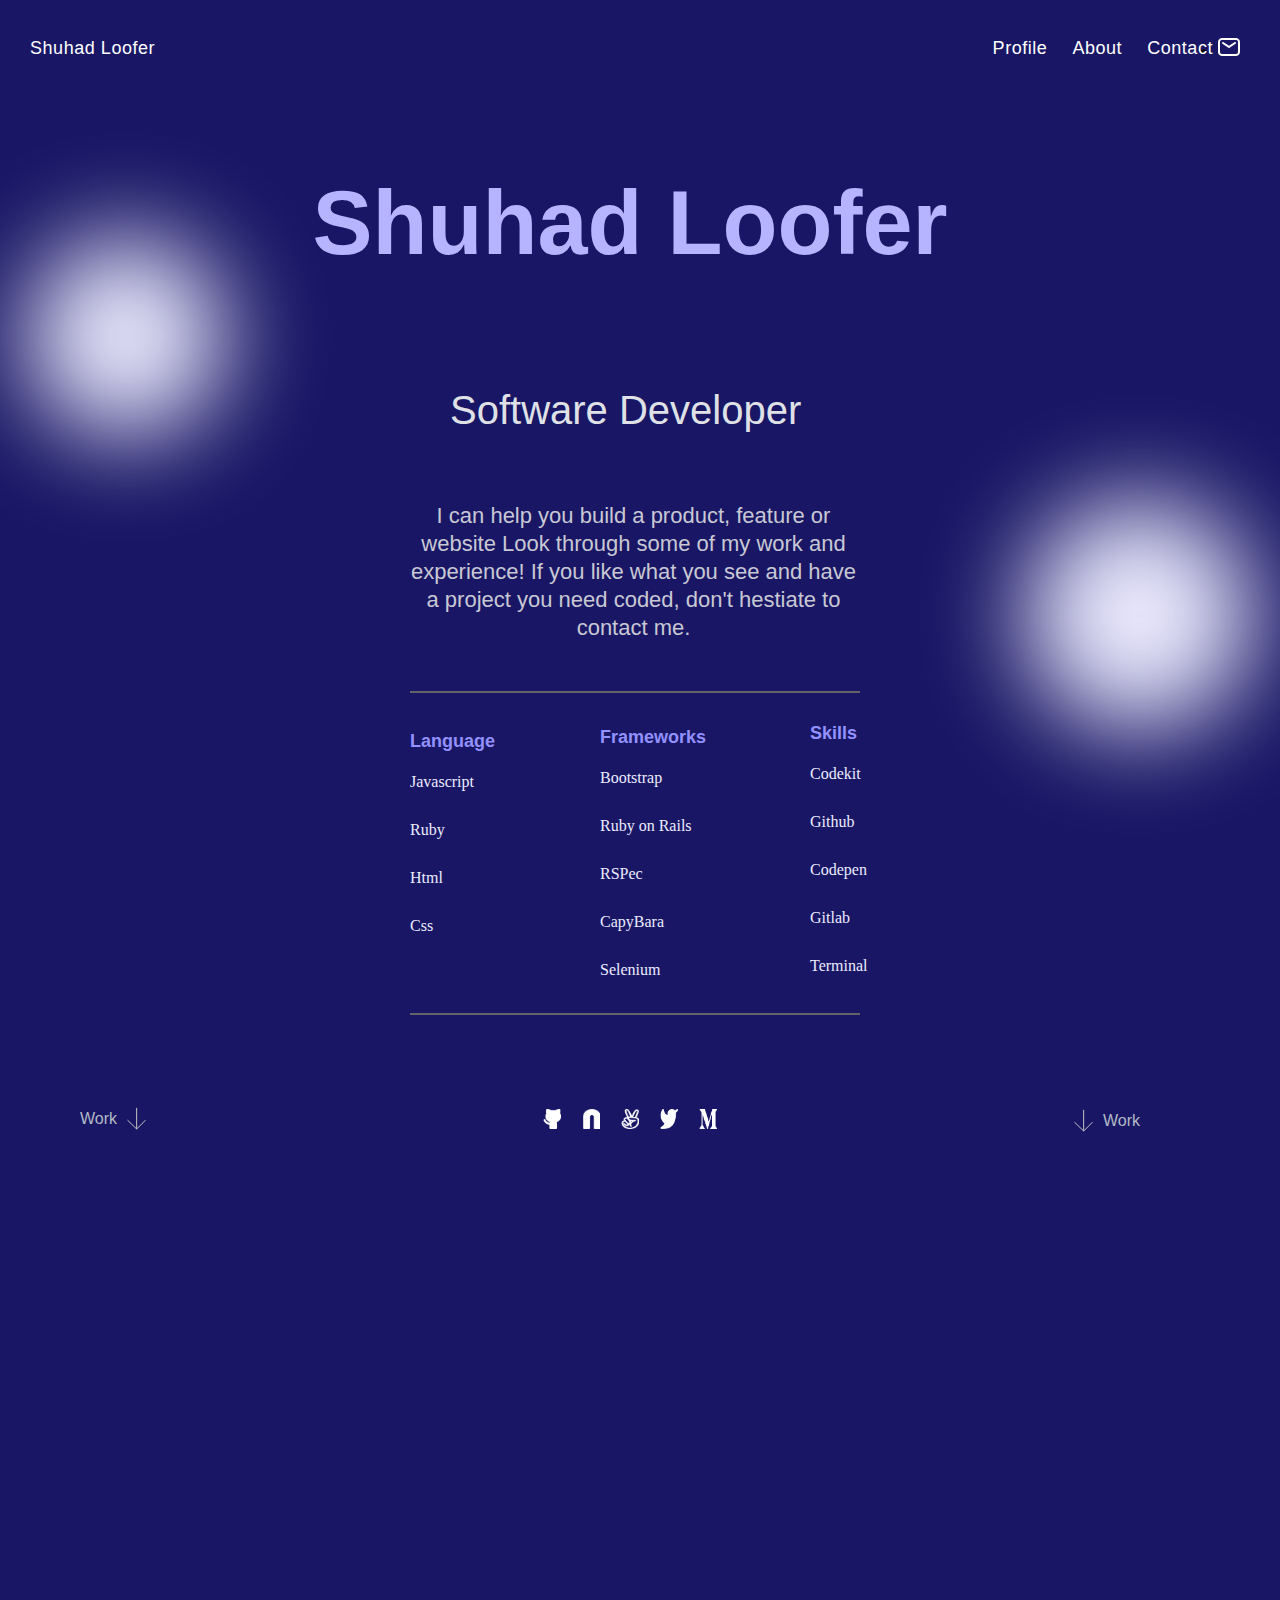
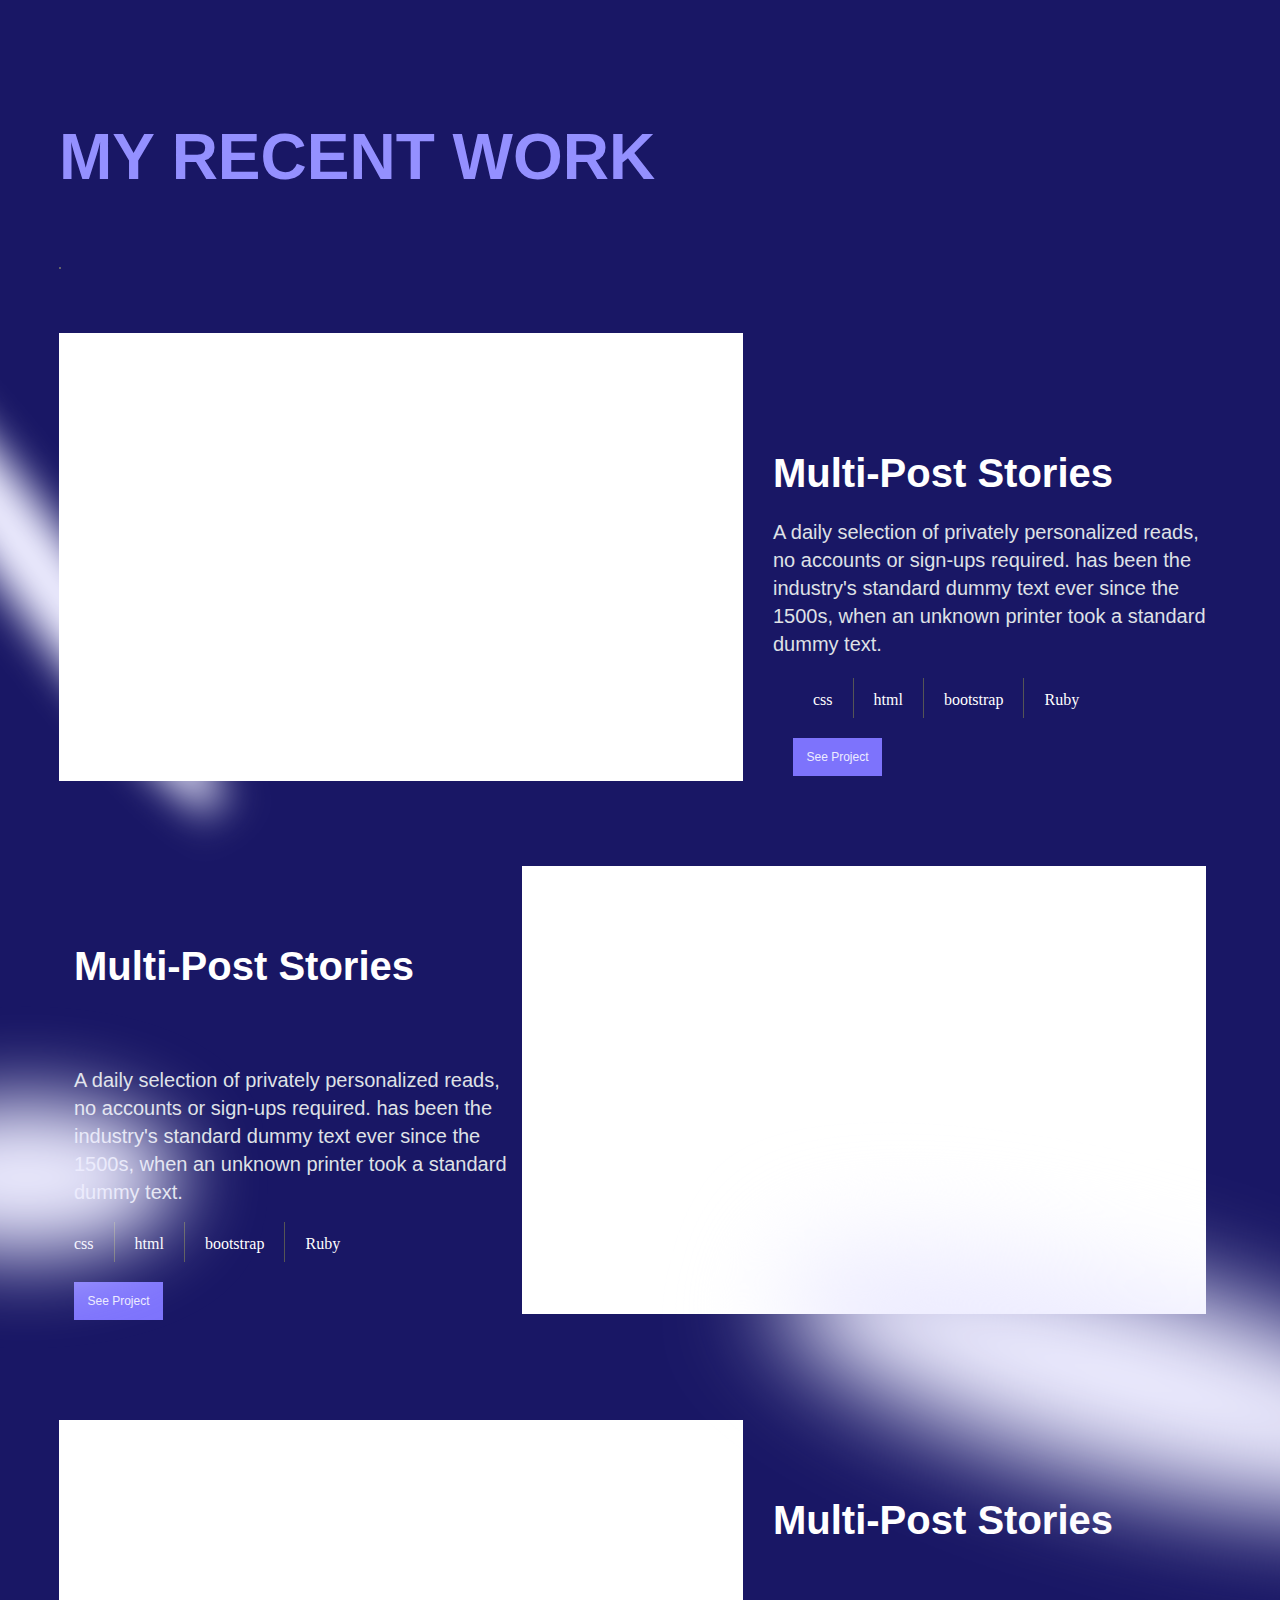
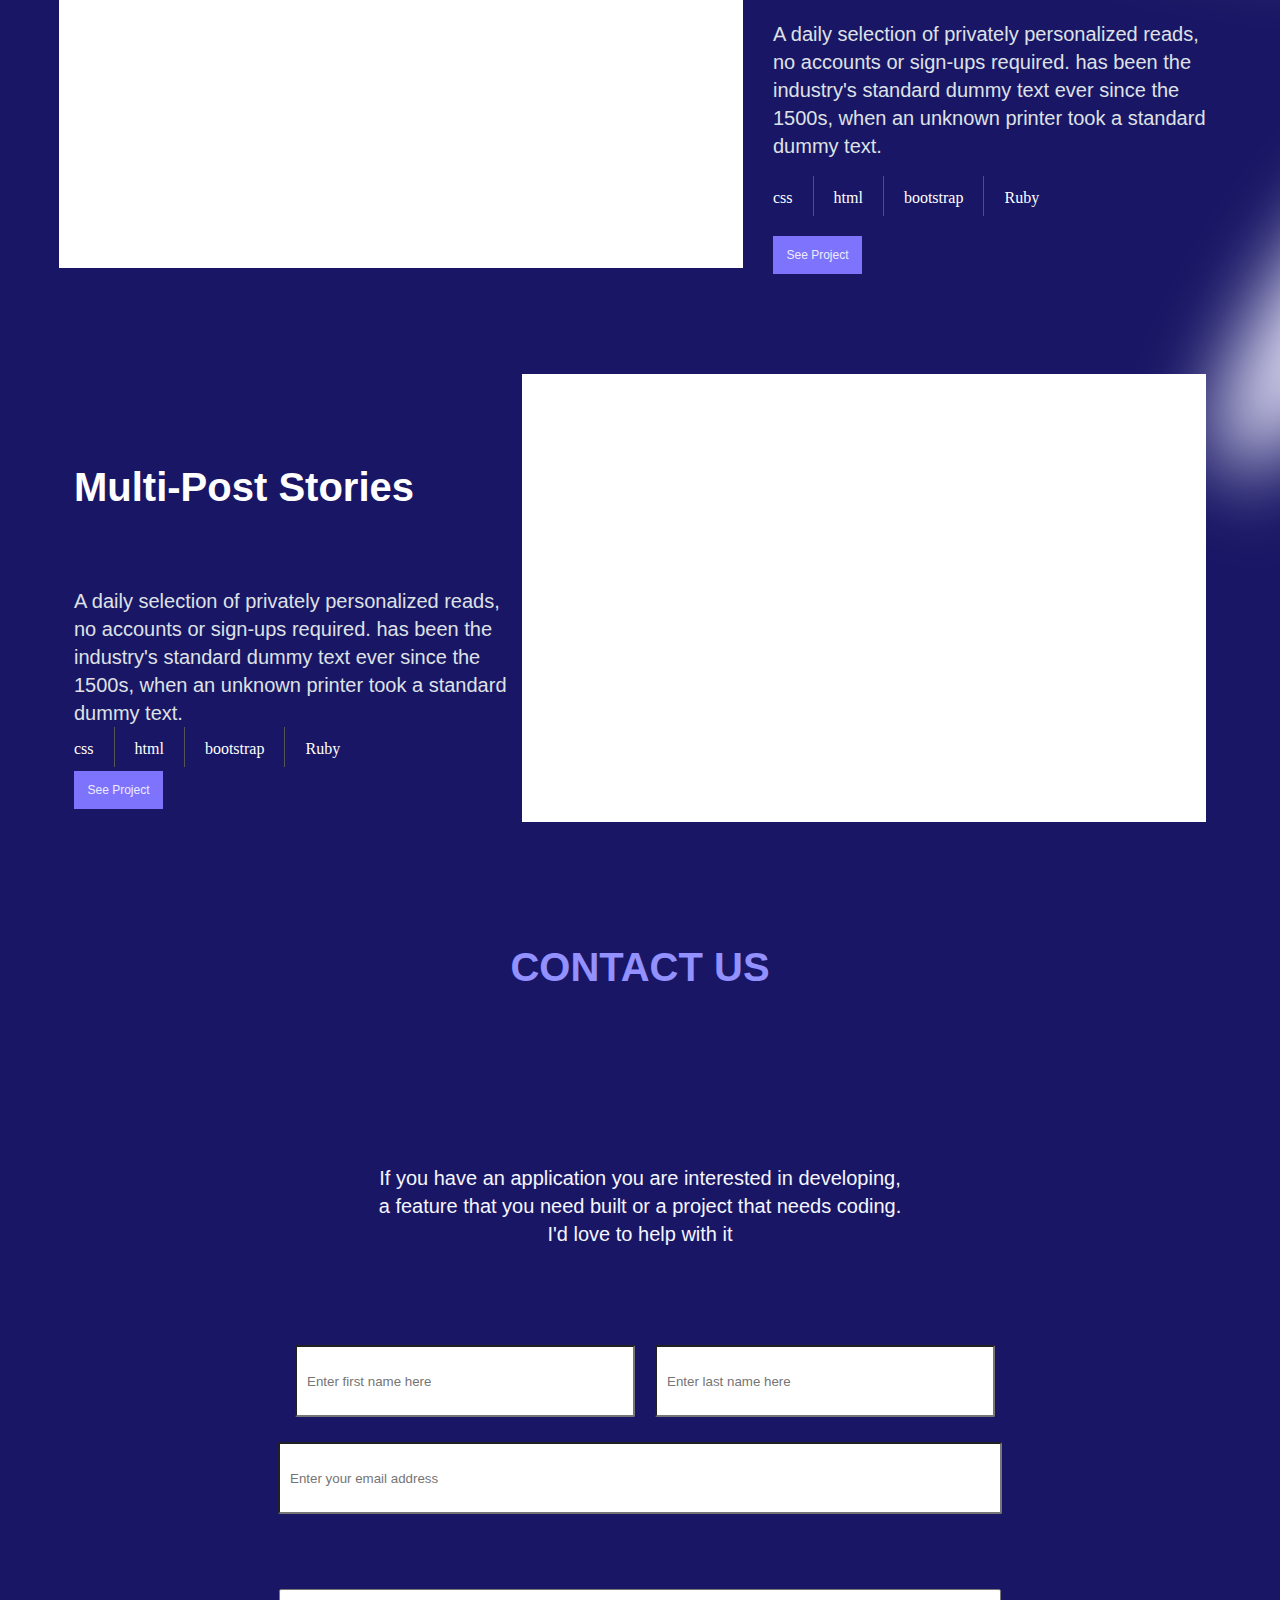
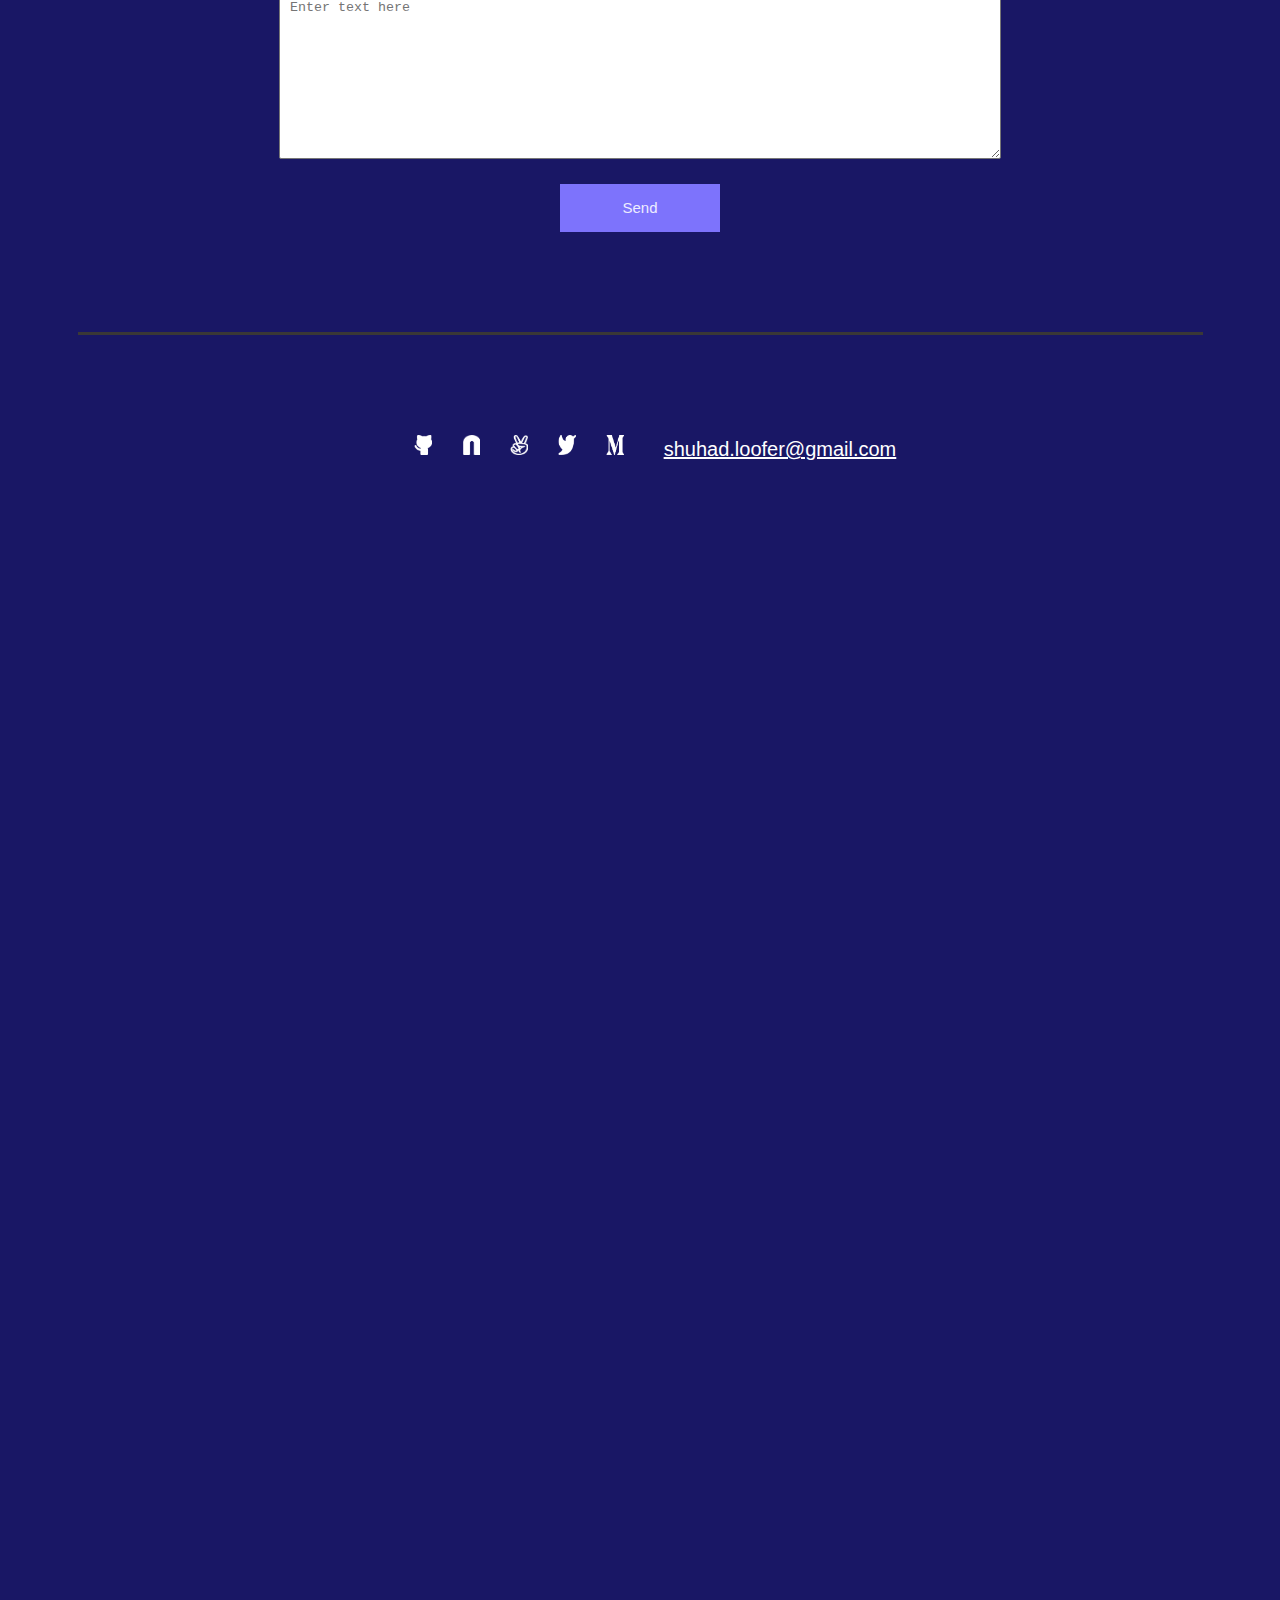
<file: index.html>
<!DOCTYPE html>
<html lang="en">

<head>
    <meta charset="utf-8" />
    <meta name="viewport" content="width=device-width, initial-scale=1" />
    <title>My Portfolio website</title>
    <link rel="stylesheet" href="./styles.css" />
</head>

<body>
    <div class="mobile-container">
        <header class="top">

            <nav class="nav1">
                <a class="link-name" href="#">Shuhad Loofer</a>
                <div class="hamburger">
                    <span class="bar"></span>
                    <span class="bar"></span>
                    <span class="bar"></span>
                </div>
                <ul class="nav-menu">
                    <li class="nav-item">
                        <a class="nav-link" href="#Profile">Profile</a>
                    </li>
                    <li class="nav-item">
                        <a class="nav-link" href="#About">About</a>
                    </li>
                    <li class="nav-item">
                        <a class="nav-link" href="#Contact">Contact</a>
                    </li>
                    <li class="nav-email" class="nav-item">
                        <img src="./images/Union.svg" alt="Email" />
                    </li>
                </ul>
            </nav>
        </header>
        <section id="Profile" name="Profile" class="head">
            <img class="top_left" src="./images/Ellipse%2018.png" alt="ellipse18" />
            <img class="top_right" src="./images/small-circle.png" alt="small-circle" />
            <h2 class="main_head">Shuhad Loofer</h2>
            <h2 class="support_head">Software Developer</h2>
            <p class="main_text">I can help you build a product,
                feature or website Look through some of my work and experience!
                If you like what you see and have a project you need coded,
                don't hestiate to contact me.
            </p>
            <div class="divider"><img src="./images/Vector%204.png" alt="divider" /></div>
            <div class="language">
                <ul>
                    <li class="list">Language</li>
                    <li>Javascript</li>
                    <li>Ruby</li>
                    <li>Html</li>
                    <li>Css</li>
                </ul>
            </div>
            <div class="framework">
                <ul>
                    <li class="list">Frameworks</li>
                    <li>Bootstrap</li>
                    <li>Ruby on Rails</li>
                    <li>RSPec</li>
                    <li>CapyBara</li>
                    <li>Selenium</li>
                </ul>
            </div>
            <div class="skill">
                <ul>
                    <li class="list">Skills</li>
                    <li>Codekit</li>
                    <li>Github</li>
                    <li>Codepen</li>
                    <li>Gitlab</li>
                    <li>Terminal</li>
                </ul>
            </div>
            <div class="divider2"><img src="./images/Vector%204.png" alt="divider" /></div>
            <div class="icons">
                <a><img src="./images/social1.png" alt="Github" /></a>
                <a><img src="./images/social2.png" alt="LinkedIn" /></a>
                <a><img src="./images/social3.png" alt="social media logo" /></a>
                <a><img src="./images/social4.png" alt="Twitter" /></a>
                <a><img src="./images/social5.png" alt="Gmail" /></a>
            </div>
            <div class="work-icon1">
                Work<img src="./images/Group%2055.svg" alt="Work indicator" />
            </div>
            <div class="work-icon2">
                Work<img src="./images/Group%2055.svg" alt="Work indicator" />
            </div>
        </section>
        <img class="ellipse_19" src="./images/Ellipse%2019.png" alt="ellipse 19" />
        <img class="ellipse_20" src="./images/Ellipse%2020.png" alt="ellipse 20" />
        <img class="ellipse_21" src="./images/Ellipse%2021.png" alt="ellipse 21" />
        <img class="ellipse_22" src="./images/Ellipse%2022.png" alt="ellipse 22" />

        <section class="Project_work">
            <h2 id="About" class="work">MY RECENT WORK</h2>
            <img class="divider" src="./images/Vector%204.png" alt="divider" />
            <div class="workform1">
                <img class="Placeholder" src="./images/Img%20Placeholder.png" alt="Image place holder" />
                <div class="workplace1">
                    <h3 class="posted">Multi-Post Stories</h3>
                    <p class="text">A daily selection of privately personalized reads, no accounts or sign-ups required.
                        has been the industry's standard dummy text ever since the 1500s,
                        when an unknown printer took a standard dummy text.</p>
                    <ul class="techstack">
                        <li>css</li>
                        <li><img src="./images/Rectangle70.png" alt="split" /></li>
                        <li>html</li>
                        <li><img src="./images/Rectangle70.png" alt="split" /></li>
                        <li>bootstrap</li>
                        <li><img src="./images/Rectangle70.png" alt="split" /></li>
                        <li>Ruby</li>
                    </ul>
                    <button class="button" type="button">See Project</button>
                </div>
            </div>
        </section>

        <section class="Project_work">
            <div class="workform2">
                <img class="Placeholder" src="./images/Img%20Placeholder.png" alt="Image place holder" />
                <div class="workplace2">
                    <h3 class="posted">Multi-Post Stories</h3>
                    <p class="text">A daily selection of privately personalized reads, no accounts or sign-ups required.
                        has been the industry's standard dummy text ever since the 1500s,
                        when an unknown printer took a standard dummy text.</p>
                    <ul class="techstack">
                        <li>css</li>
                        <li><img src="./images/Rectangle70.png" alt="split" /></li>
                        <li>html</li>
                        <li><img src="./images/Rectangle70.png" alt="split" /></li>
                        <li>bootstrap</li>
                        <li><img src="./images/Rectangle70.png" alt="split" /></li>
                        <li>Ruby</li>
                    </ul>
                    <button class="button2" type="button">See Project</button>
                </div>
            </div>
        </section>


        <section class="Project_work">
            <div class="workform3">
                <img class="Placeholder" src="./images/Img%20Placeholder.png" alt="Image place holder" />
                <div class="workplace3">
                    <h3 class="posted">Multi-Post Stories</h3>
                    <p class="text">A daily selection of privately personalized reads, no accounts or sign-ups required.
                        has been the industry's standard dummy text ever since the 1500s,
                        when an unknown printer took a standard dummy text.</p>
                    <ul class="techstack">
                        <li>css</li>
                        <li><img src="./images/Rectangle70.png" alt="split" /></li>
                        <li>html</li>
                        <li><img src="./images/Rectangle70.png" alt="split" /></li>
                        <li>bootstrap</li>
                        <li><img src="./images/Rectangle70.png" alt="split" /></li>
                        <li>Ruby</li>
                    </ul>
                    <button class="button3" type="button">See Project</button>
                </div>
            </div>
        </section>

        <section class="Project_work">
            <div class="workform4">
                <img class="Placeholder" src="./images/Img%20Placeholder.png" alt="Image place holder" />
                <div class="workplace4">
                    <h3 class="posted">Multi-Post Stories</h3>
                    <p class="text">A daily selection of privately personalized reads, no accounts or sign-ups required.
                        has been the industry's standard dummy text ever since the 1500s,
                        when an unknown printer took a standard dummy text.</p>
                    <ul class="techstack">
                        <li>css</li>
                        <li><img src="./images/Rectangle70.png" alt="split" /></li>
                        <li>html</li>
                        <li><img src="./images/Rectangle70.png" alt="split" /></li>
                        <li>bootstrap</li>
                        <li><img src="./images/Rectangle70.png" alt="split" /></li>
                        <li>Ruby</li>
                    </ul>
                    <button class="button4" type="button">See Project</button>
                </div>
            </div>
        </section>

        <section name="Contact" class="Contact-form">
            <h2 id="Contact">CONTACT US</h2>
            <p>If you have an application you are interested in developing,<br>
                a feature that you need built or a project that needs coding.<br>
                I'd love to help with it
            </p>
            <form class="form-info" action="https://formspree.io/f/mzbooyno" method="post">
                <div class="Name">
                    <input type="text" id="fname" name="fname" placeholder="Enter first name here" required
                        maxlength="30" />
                    <input type="text" id="lname" name="lname" placeholder="Enter last name here" required
                        maxlength="30" />
                </div>
                <input class="name" type="text" name="name" placeholder="Enter your name here" required
                    maxlength="30" />
                <input class="email" type="email" name="email" placeholder="Enter your email address" required
                    pattern="^([a-zA-Z0-9_\-\.]+)@((\[[0-9]{1,3}\.[0-9]{1,3}\.[0-9]{1,3}\.)|(([a-zA-Z0-9\-]+\.)+))([a-zA-Z]{2,4}|[0-9]{1,3})(\]?)$" />
                <span id="error"></span>
                <textarea class="textareabox" name="messagebox" placeholder="Enter text here" rows="10" cols="30"
                    required maxlength="500"></textarea>
                <button class="contact-button" onclick="errorMessage()" type="submit">Send</button>
            </form>
            <img class="large_divider" src="./images/Rectangle%2042.png" alt="final divider" />
            <div class="icons-bottom">
                <a><img src="./images/social1.png" alt="Github" /></a>
                <a><img src="./images/social2.png" alt="LinkedIn" /></a>
                <a><img src="./images/social3.png" alt="social media logo" /></a>
                <a><img src="./images/social4.png" alt="Twitter" /></a>
                <a><img src="./images/social5.png" alt="Gmail" /></a>
                <a class="email-link" href="#">shuhad.loofer@gmail.com</a>
            </div>

            <img class="indicator" src="./images/Shape.png" alt="home indicator" />
    </div>
    </section>

    <section id="popup" class="popup">
    </section>

    <script src="./script.js"></script>
    <script src="./validation.js"></script>
    <script src="./localStorage.js"></script>
</body>

</html>
</file>
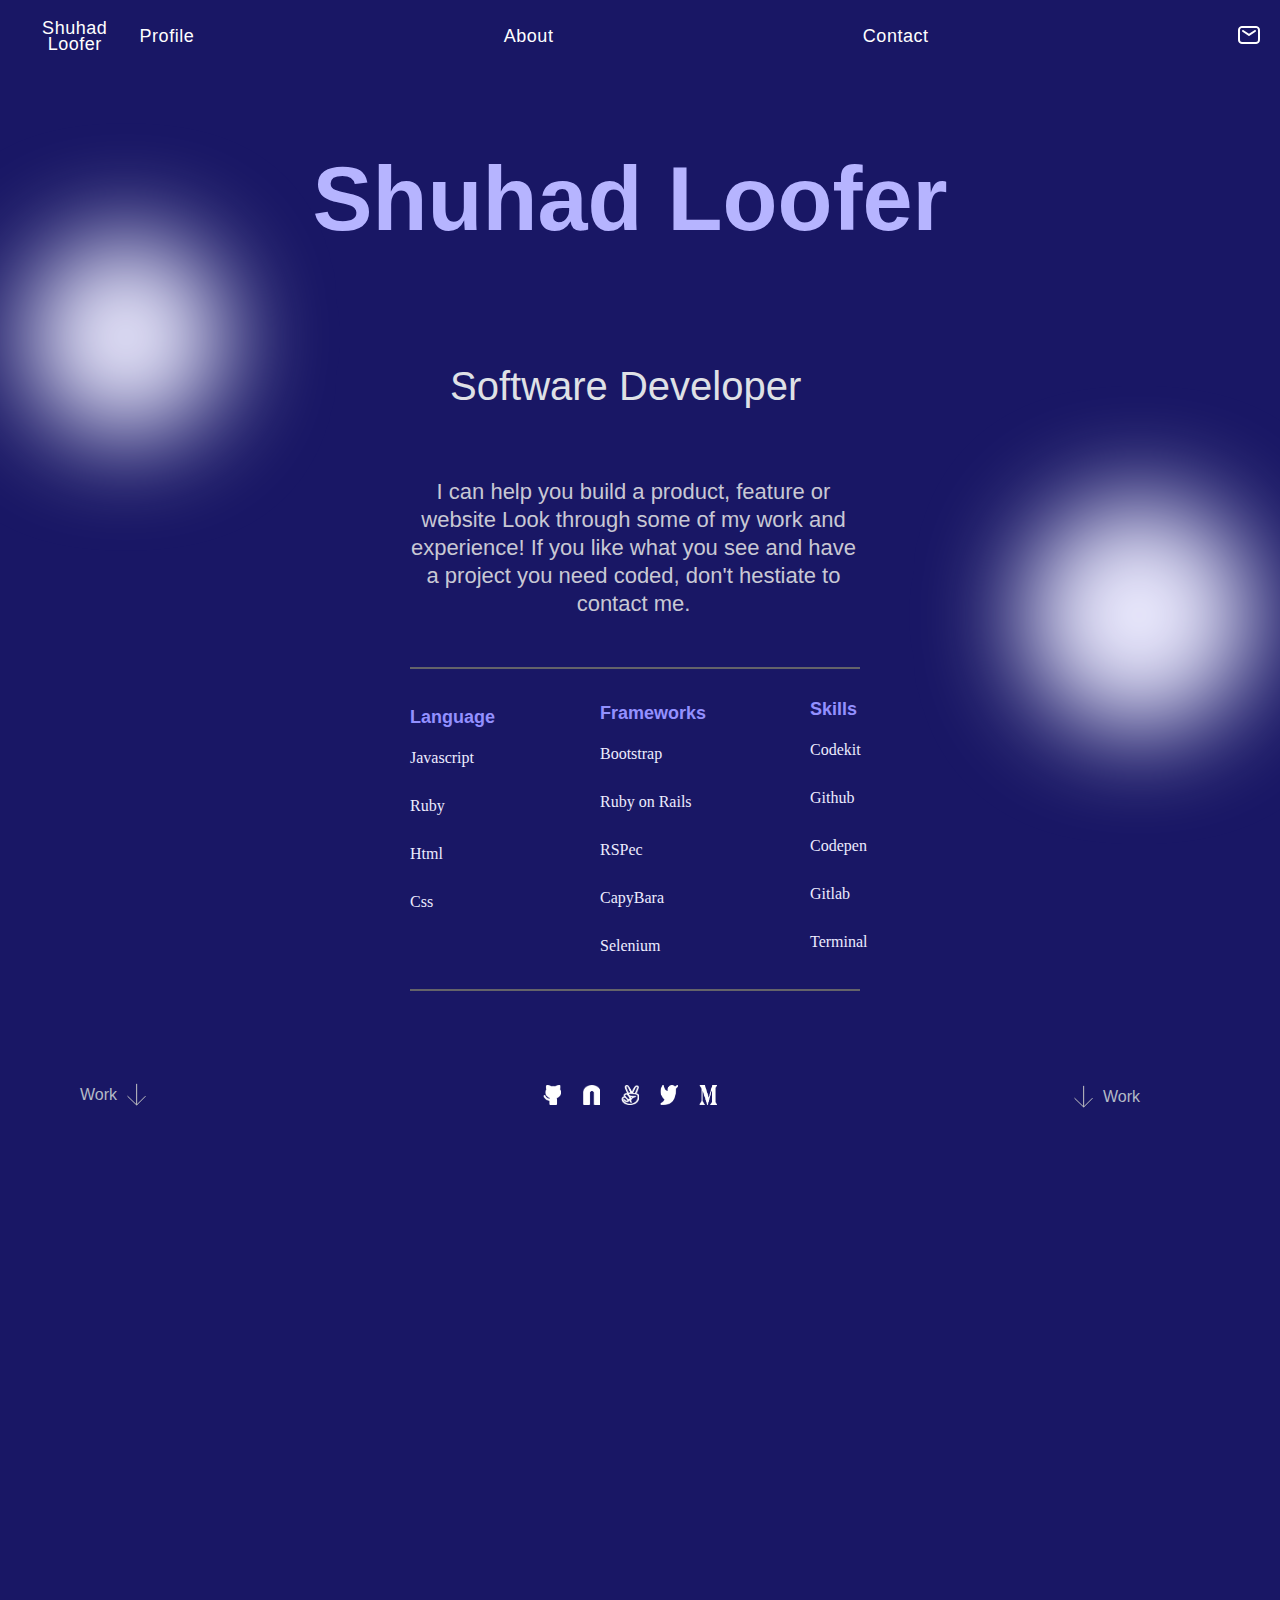
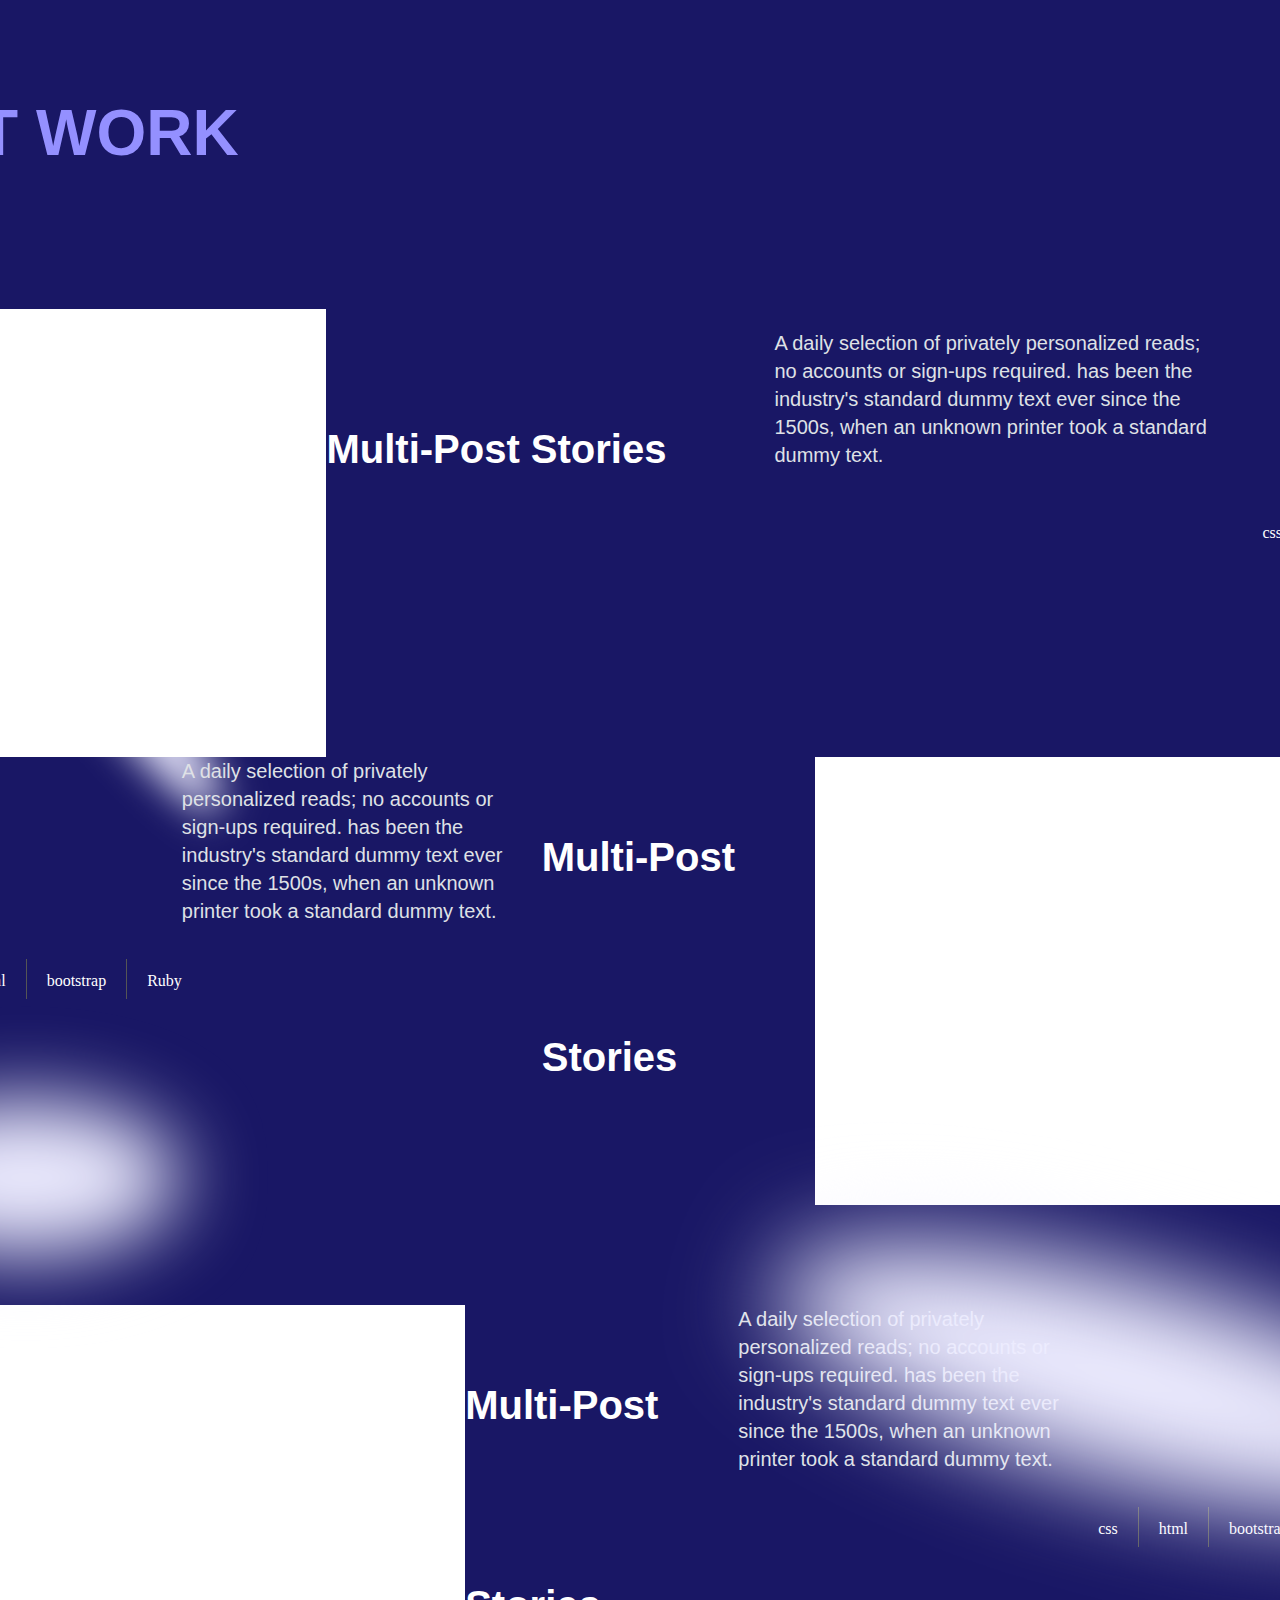
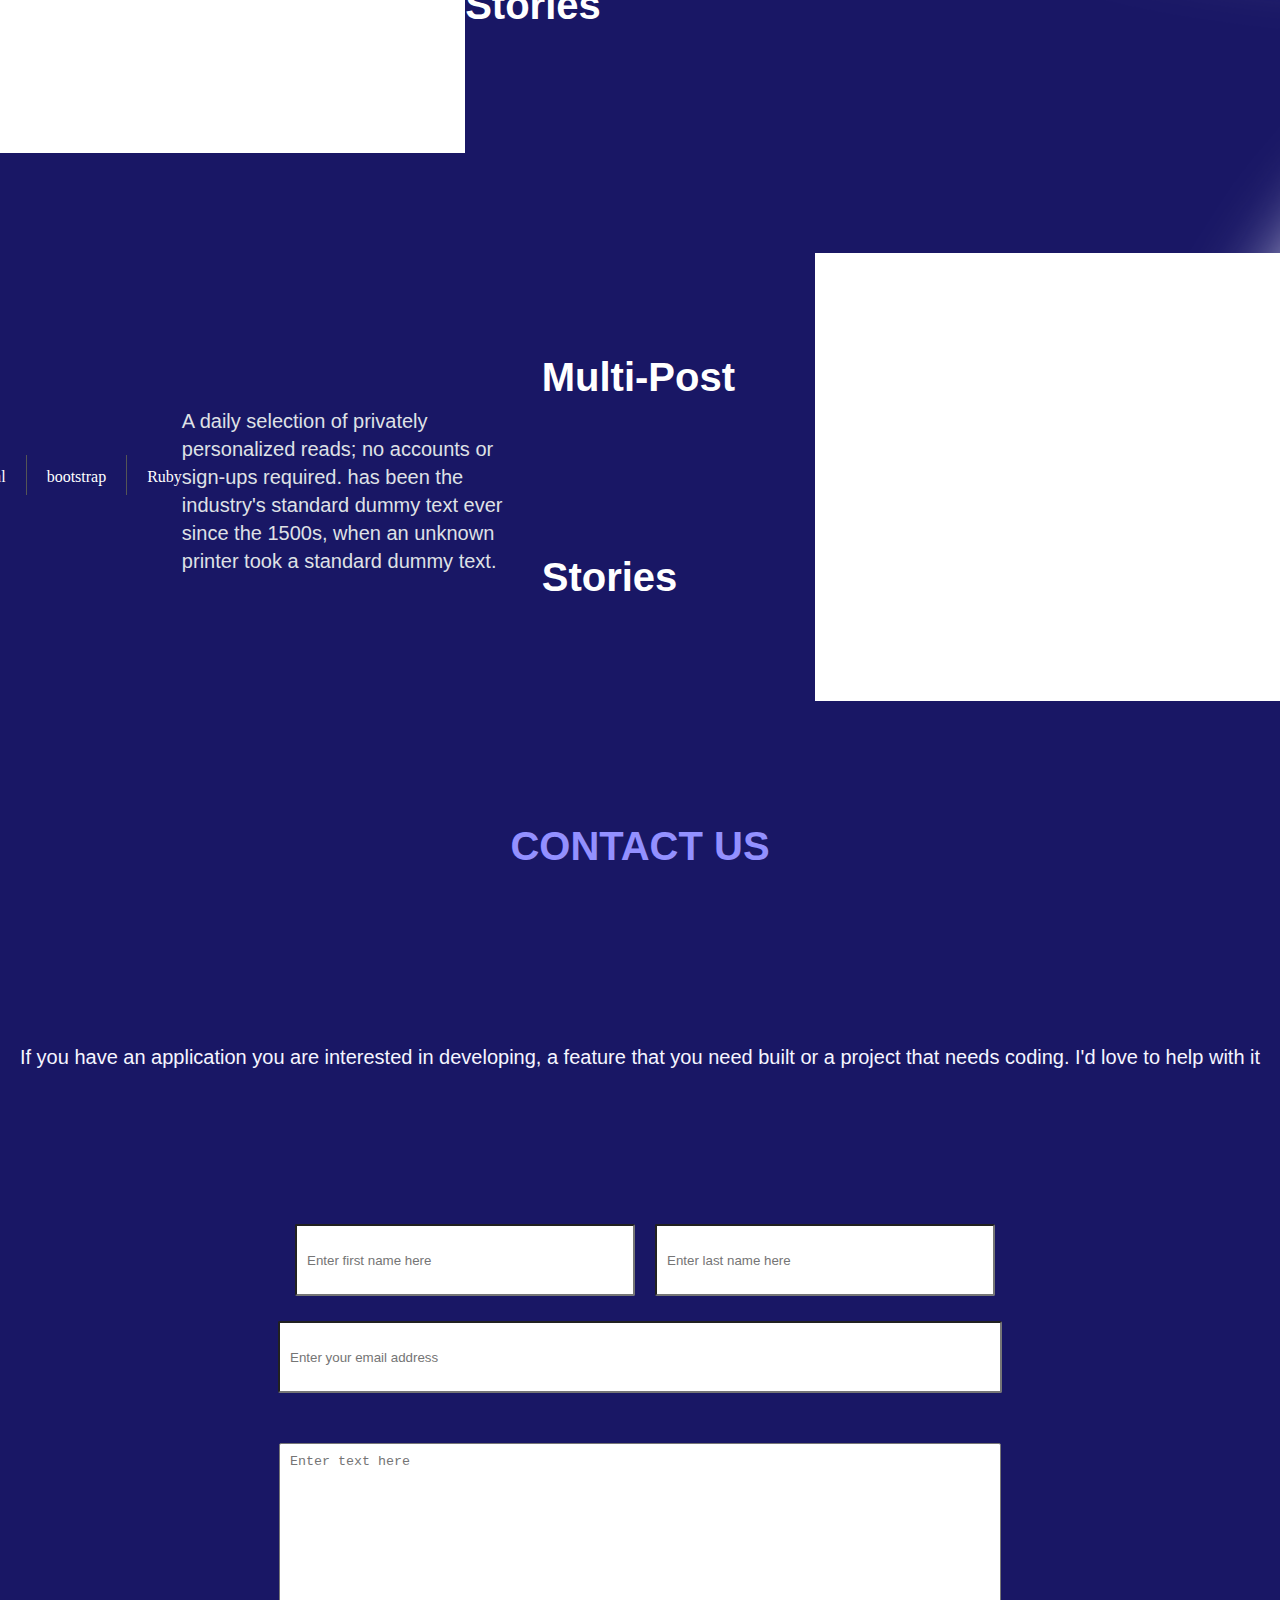
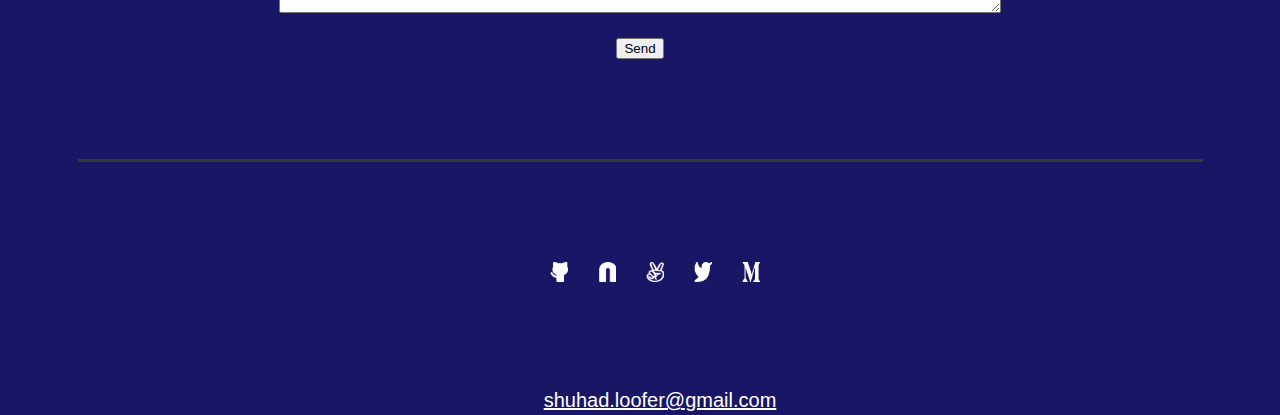
<file: Portfolio mobile.html>
<!DOCTYPE html>
<html lang="en">
<head>
    <meta charset="utf-8"/>
    <meta name="viewport" content="width=device-width, initial-scale=1"/>
    <title>My Portfolio website</title>
    <link rel="stylesheet" href="./styles.css"/>
</head>
<body>
    <div class="mobile-container">
        <header class="top">
        <a class="link-name" href="#">Shuhad Loofer</a>
        <nav class="nav">
            <a><img src="./images/Menu.svg" alt="Menu"/></a>
        </nav>
        <nav class="nav1">
            <a href="#">Profile</a>
            <a href="#">About</a>
            <a href="#">Contact</a>
            <a href="#"><img src="./images/Union.svg" alt="Email"/></a>
        </nav>
        </header>
        <section class="head">
            <img class="top_left" src="./images/Ellipse%2018.png" alt="ellipse18"/>
            <img class="top_right" src="./images/small-circle.png" alt="small-circle"/>
            <h2 class="main_head">Shuhad Loofer</h2>
            <h2 class="support_head">Software Developer</h2>
            <p class="main_text">I can help you build a product, 
            feature or website Look through some of my work and experience! 
            If you like what you see and have a project you need coded, 
            don't hestiate to contact me.
            </p>
            <div class="divider"><img src="./images/Vector%204.png" alt="divider"/></div>
                <div class="language"> 
                    <ul>
                        <li class="list">Language</li>
                        <li>Javascript</li>
                        <li>Ruby</li>
                        <li>Html</li>
                        <li>Css</li>
                    </ul>
                </div>
                <div class="framework">
                    <ul>
                        <li class="list">Frameworks</li>
                        <li>Bootstrap</li>
                        <li>Ruby on Rails</li>
                        <li>RSPec</li>
                        <li>CapyBara</li>
                        <li>Selenium</li>
                    </ul>
                </div>
                <div class="skill" >
                    <ul>
                        <li class="list">Skills</li>
                        <li>Codekit</li>
                        <li>Github</li>
                        <li>Codepen</li>
                        <li>Gitlab</li>
                        <li>Terminal</li>
                    </ul>
                </div>
        <div class="divider2"><img src="./images/Vector%204.png" alt="divider"/></div>
        <div class="icons">
            <a><img src="./images/social1.png" alt="Github"/></a>
            <a><img src="./images/social2.png" alt="LinkedIn"/></a>
            <a><img src="./images/social3.png" alt="social media logo"/></a>
            <a><img src="./images/social4.png" alt="Twitter"/></a>
            <a><img src="./images/social5.png" alt="Gmail"/></a>
        </div>
        <div class="work-icon1">
            Work<img src="./images/Group%2055.svg" alt="Work indicator"/>
        </div>
        <div class="work-icon2">
            Work<img src="./images/Group%2055.svg" alt="Work indicator"/>
        </div>
</section>
<img class="ellipse_19" src="./images/Ellipse%2019.png" alt="ellipse 19"/>
<img class="ellipse_20" src="./images/Ellipse%2020.png" alt="ellipse 20"/>
<img class="ellipse_21" src="./images/Ellipse%2021.png" alt="ellipse 21"/>
<img class="ellipse_22" src="./images/Ellipse%2022.png" alt="ellipse 22"/>
    <section class="Project_work">
        <h2 class="work">MY RECENT WORK</h2>
        <img class="divider" src="./images/Vector%204.png" alt="divider"/>
        <div class="workform1">
        <img class="Placeholder" src="./images/Img%20Placeholder.png" alt="Image place holder"/>
        <h3 class="posted">Multi-Post Stories</h3>
        <p class="text">A daily selection of privately personalized reads; no accounts or sign-ups required. 
            has been the industry's standard dummy text ever since the 1500s, 
            when an unknown printer took a standard dummy text.</p>
        <ul class="techstack">
            <li>css</li>
            <li><img src="./images/Rectangle%2070.png" alt="split"/></li>
            <li>html</li>
            <li><img src="./images/Rectangle%2070.png" alt="split"/></li>
            <li>bootstrap</li>
            <li><img src="./images/Rectangle%2070.png" alt="split"/></li>
            <li>Ruby</li>
        </ul>
        <button class="button" type="button">See Project</button>
    </div>
    </section>

    <section class="Project_work">
        <div class="workform2">
        <img class="Placeholder" src="./images/Img%20Placeholder.png" alt="Image place holder"/>
        <h3 class="posted">Multi-Post Stories</h3>
        <p class="text">A daily selection of privately personalized reads; no accounts or sign-ups required. 
            has been the industry's standard dummy text ever since the 1500s, 
            when an unknown printer took a standard dummy text.</p>
            <ul class="techstack">
                <li>css</li>
                <li><img src="./images/Rectangle%2070.png" alt="split"/></li>
                <li>html</li>
                <li><img src="./images/Rectangle%2070.png" alt="split"/></li>
                <li>bootstrap</li>
                <li><img src="./images/Rectangle%2070.png" alt="split"/></li>
                <li>Ruby</li>
            </ul>
        <button class="button" type="submit">See Project</button>
    </div>
    </section>


    <section class="Project_work">
        <div class="workform3">
        <img class="Placeholder" src="./images/Img%20Placeholder.png" alt="Image place holder"/>
        <h3 class="posted">Multi-Post Stories</h3>
        <p class="text">A daily selection of privately personalized reads; no accounts or sign-ups required. 
            has been the industry's standard dummy text ever since the 1500s, 
            when an unknown printer took a standard dummy text.</p>
            <ul class="techstack">
                <li>css</li>
                <li><img src="./images/Rectangle%2070.png" alt="split"/></li>
                <li>html</li>
                <li><img src="./images/Rectangle%2070.png" alt="split"/></li>
                <li>bootstrap</li>
                <li><img src="./images/Rectangle%2070.png" alt="split"/></li>
                <li>Ruby</li>
            </ul>
        <button class="button" type="button">See Project</button>
    </div>
    </section>

    <section class="Project_work">
        <div class="workform4">
        <img class="Placeholder" src="./images/Img%20Placeholder.png" alt="Image place holder"/>
        <h3 class="posted">Multi-Post Stories</h3>
        <p class="text">A daily selection of privately personalized reads; no accounts or sign-ups required. 
            has been the industry's standard dummy text ever since the 1500s, 
            when an unknown printer took a standard dummy text.</p>
            <ul class="techstack">
                <li>css</li>
                <li><img src="./images/Rectangle%2070.png" alt="split"/></li>
                <li>html</li>
                <li><img src="./images/Rectangle%2070.png" alt="split"/></li>
                <li>bootstrap</li>
                <li><img src="./images/Rectangle%2070.png" alt="split"/></li>
                <li>Ruby</li>
            </ul>
        <button class="button" type="button">See Project</button>
    </div>
    </section>

    <div class="Contact-form">
            <h2>CONTACT US</h2>
            <p>If you have an application you are interested in developing, 
                    a feature that you need built or a project that needs coding. 
                    I'd love to help with it 
            </p>
            <form class="form-info" action="https://formspree.io/f/mzbooyno" method="post">
                <div class="Name">
                    <input type="text" name="fname" placeholder="Enter first name here" required maxlength="30"/>
                    <input type="text" name="lname" placeholder="Enter last name here" required maxlength="30"/>
                </div>
                <input class="name" type="text" name="name" placeholder="Enter your name here" required maxlength="30"/>
                    <input class="email" type="email" name="email" placeholder="Enter your email address" required pattern="^([a-zA-Z0-9_\-\.]+)@((\[[0-9]{1,3}\.[0-9]{1,3}\.[0-9]{1,3}\.)|(([a-zA-Z0-9\-]+\.)+))([a-zA-Z]{2,4}|[0-9]{1,3})(\]?)$"/>
                    <textarea class="textareabox" name="messagebox" placeholder="Enter text here" rows="10" cols="30" required maxlength="500"></textarea>
                <button class="button" type="submit">Send</button>
            </form>
            <img class="large_divider" src="./images/Rectangle%2042.png" alt="final divider"/>
            <div class="icons-bottom">
                <a><img src="./images/social1.png" alt="Github"/></a>
                <a><img src="./images/social2.png" alt="LinkedIn"/></a>
                <a><img src="./images/social3.png" alt="social media logo"/></a>
                <a><img src="./images/social4.png" alt="Twitter"/></a>
                <a><img src="./images/social5.png" alt="Gmail"/></a>
            </div>
            <a class="email-link" href="#">shuhad.loofer@gmail.com</a>
            <img class="indicator" src="./images/Shape.png" alt="home indicator"/>
        </div>
</div>
</body>
</html>
</file>
<file: styles.css>
html {
  margin: 0;
  padding: 0;
  width: 100%;
  overflow-x: hidden;
}

body {
  background: #191765;
  margin: 0;
  background-size: contain;
  padding: 0;
  width: 100%;
  animation-name: Body_change;
  animation-duration: 2s;
}

@keyframes Body_change {
  from {
    background: #0d1513;
    transition: 350ms;
  }

  to {
    background: #191765;
    transition: 350ms ease-in;
  }
}

/* My coding partners animation Body_change */

@media (max-width: 768px) {
  html body {
    margin: 0;
    padding: 0;
    position: relative;
  }

  .mobile-container {
    display: flex;
    flex-direction: column;
  }

  .mobile-container .top_left {
    position: absolute;
    width: 180px;
    height: 180px;
    left: -140px;
    top: 60px;
    background: #edecff;
    filter: blur(22px);
    border-radius: 50%;
    margin: 0;
    padding: 0;
  }

  .mobile-container .top_right {
    position: absolute;
    width: 80px;
    height: 80px;
    top: 570px;
    left: 100%;
    background: #edecff;
    filter: blur(20px);
    border-radius: 50%;
    margin: 0;
    padding: 0;
  }

  .mobile-container .top {
    padding-top: 20px;
    font-family: 'Roboto', sans-serif;
    font-style: normal;
    font-size: 18px;
    line-height: 16px;
    display: flex;
    flex-direction: row;
    align-items: center;
    justify-items: center;
    letter-spacing: 0.03em;
    width: 100%;
    gap: 0;
  }

  .mobile-container .top .nav1 .nav-menu {
    position: fixed;
    display: flex;
    top: 40px;
    flex-direction: column;
    text-align: left;
    transition: 0.3s ease-in-out;
    background-color: #191765;
    width: 100%;
    height: 100%;
    gap: 60px;
    left: -120%;
  }

  .mobile-container .top .nav1 .nav-link {
    position: relative;
    top: 40px;
    font-size: 30px;
  }

  .mobile-container .top .nav1 .nav-menu.active {
    left: 0%;
    z-index: 1;
    background-image: url(./images/shapes-menu.png);
    background-size: cover;
    background-position: top;
    background-repeat: no-repeat;
  }

  .mobile-container .top .nav1 .nav-email {
    display: none;
  }

  .mobile-container .head {
    display: flex;
    justify-items: center;
    align-items: center;
    flex-direction: column;
    padding: 0;
    margin: 0;
  }

  .mobile-container .top .hamburger {
    display: block;
    margin-left: 200px;
  }

  .mobile-container .top .hamburger .bar {
    display: block;
    width: 25px;
    height: 3px;
    margin: 5px;
    transition: all 0.3s ease-in-out;
    background-color: #fff;
  }

  .mobile-container .top .hamburger.active .bar:nth-child(2) {
    opacity: 0;
  }

  .mobile-container .top .hamburger.active .bar:nth-child(1) {
    transform: translateY(8px) skewY(45deg);
  }

  .mobile-container .top .hamburger.active .bar:nth-child(3) {
    transform: translateY(-8px) skewY(-45deg);
  }

  .mobile-container .head .main_head {
    width: 350px;
    height: 55px;
    font-family: 'Roboto', sans-serif;
    font-style: normal;
    font-weight: 700px;
    font-size: 48px;
    line-height: 72px;
    color: #7d73fc;
    letter-spacing: 0.37px;
    text-align: center;
  }

  .mobile-container .head .support_head {
    justify-content: center;
    justify-content: space-evenly;
    width: 350px;
    height: 87px;
    font-family: 'Roboto', sans-serif;
    font-style: normal;
    font-weight: 500;
    font-size: 32px;
    line-height: 44px;
    color: #edecff;
    text-align: center;
    margin-left: 0;
  }

  .mobile-container .head .main_text {
    display: flex;
    flex-direction: column;
    font-family: 'Roboto', sans-serif;
    font-style: normal;
    font-weight: 400;
    font-size: 20px;
    line-height: 28px;
    text-align: center;
    padding-left: 10px;
    width: 300px;
    height: 170px;
    color: #c8c8d4;
    margin-left: 0;
  }

  .mobile-container .head .divider {
    position: absolute;
    width: 327px;
    height: 0;
    border: 1px solid #646369;
    justify-content: center;
    align-items: center;
    top: 566px;
    left: 25px;
  }

  .mobile-container .head .divider img {
    display: none;
  }

  .mobile-container .head .language {
    display: block;
    position: relative;
    left: 40px;
  }

  .mobile-container .head .language .list {
    font-size: 20px;
    color: #9490ff;
  }

  .mobile-container .head .language li {
    display: flex;
    position: relative;
    margin-top: 25px;
    left: -170px;
    font-size: 18px;
    list-style: none;
    color: #edecff;
  }

  .mobile-container .head .framework {
    position: relative;
    left: 70px;
    top: -245px;
  }

  .mobile-container .head .framework .list {
    font-size: 20px;
    color: #9490ff;
  }

  .mobile-container .head .framework li {
    font-size: 18px;
    list-style: none;
    color: #edecff;
  }

  .mobile-container .head .skill {
    position: relative;
    left: -130px;
    top: -230px;
  }

  .mobile-container .head .skill .list {
    color: #9490ff;
    font-size: 20px;
  }

  .mobile-container .head .skill li {
    margin-top: 25px;
    font-size: 18px;
    list-style: none;
    color: #edecff;
  }

  .mobile-container .head .divider2 {
    display: flex;
    position: relative;
    width: 327px;
    height: 0;
    border: 1px solid #646369;
    justify-content: center;
    align-items: center;
    top: -200px;
  }

  .mobile-container .head .divider2 img {
    display: none;
  }

  .mobile-container .head .icons {
    display: flex;
    position: relative;
    flex-direction: row;
    float: inline-start;
    justify-content: center;
    gap: 21px;
    top: -150px;
    left: 0;
  }

  .mobile-container .head .icons img {
    height: 20px;
    width: 17.99px;
  }

  .mobile-container .head .work-icon1 {
    position: relative;
    display: flex;
    flex-direction: row-reverse;
    color: #b3bac5;
    text-decoration: none;
    width: 60px;
    height: 32px;
    line-height: 32px;
    font-family: 'Roboto', sans-serif;
    font-style: normal;
    left: 0;
    top: -100px;
  }

  .mobile-container .head .work-icon2 {
    display: none;
  }
}

.mobile-container {
  display: flex;
  flex-direction: column;
  align-items: center;
  position: relative;
}

.hamburger {
  display: none;
}

.top_left {
  position: absolute;
  width: 200px;
  height: 200px;
  left: 2%;
  top: 237px;
  background: #edecff;
  border-radius: 50%;
  filter: blur(50px);
}

.top_right {
  position: absolute;
  width: 230px;
  height: 230px;
  top: 500px;
  left: 80%;
  background: #edecff;
  border-radius: 50%;
  filter: blur(50px);
}

.top {
  padding: 20px;
  font-family: 'Roboto', sans-serif;
  font-style: normal;
  font-size: 18px;
  line-height: 16px;
  display: flex;
  flex-direction: row;
  align-items: center;
  text-align: center;
  letter-spacing: 0.03em;
  justify-content: space-between;
  width: 100%;
}

.nav1 {
  display: flex;
  width: 100%;
  align-items: center;
  justify-content: space-between;
  padding-left: 10px;
  padding-right: 40px;
}

.nav-menu {
  display: flex;
  text-align: center;
  align-items: center;
  gap: 25px;
}

.nav-item {
  line-height: 16px;
  width: 100%;
  list-style: none;
}

@media only screen and (min-width: 768px) {
  .top .nav {
    display: none;
  }

  .mobile-container .Contact-form .indicator {
    display: none;
  }

  .Contact-form .name {
    display: none;
  }
}

.top a:link {
  color: white;
  position: relative;
  text-decoration: none;
  line-height: 16px;
  left: 20px;
}

.top a:visited {
  color: white;
  text-decoration: none;
}

nav:hover {
  color: white;
  background-color: #9490ff;
}

.head {
  display: flex;
  flex-direction: column;
  margin-left: -20px;
}

.head .main_head {
  width: 700px;
  position: relative;
  height: 96px;
  font-family: 'Roboto', sans-serif;
  font-style: normal;
  font-weight: 700;
  font-size: 90px;
  line-height: 105px;
  flex-direction: row;
  text-align: center;
  color: #b6b4ff;
  animation-name: head_change;
  animation-duration: 20s;
}

.head .support_head {
  display: flex;
  width: 370px;
  height: 72px;
  font-family: 'Roboto', sans-serif;
  font-style: normal;
  font-weight: 500;
  font-size: 40px;
  line-height: 47px;
  align-items: center;
  text-align: center;
  color: #dfe1e6;
  margin-left: 170px;
}

.head .main_text {
  flex-direction: column;
  align-items: center;
  font-family: 'Roboto', sans-serif;
  font-style: normal;
  font-weight: 400;
  font-size: 22px;
  line-height: 28px;
  text-align: center;
  width: 447px;
  height: 155px;
  color: #c8c8d4;
  margin-left: 130px;
}

.divider img {
  width: 448px;
  position: relative;
  height: 0;
  border: 1px solid #646369;
  left: 130px;
}

.language {
  display: block;
  position: relative;
  left: 90px;
}

.language .list {
  width: 107px;
  height: 16px;
  font-family: 'Roboto', sans-serif;
  font-style: normal;
  font-weight: 700;
  font-size: 18px;
  line-height: 29px;
  color: #9390ff;
}

.language li {
  margin-top: 30px;
  list-style: none;
  color: #edecff;
}

.framework {
  display: block;
  position: relative;
  left: 280px;
  top: -258px;
}

.framework .list {
  width: 107px;
  height: 16px;
  font-family: 'Roboto', sans-serif;
  font-style: normal;
  font-weight: 700;
  font-size: 18px;
  line-height: 29px;
  color: #9390ff;
}

.framework li {
  margin-top: 30px;
  list-style: none;
  color: #edecff;
}

.skill {
  display: block;
  position: relative;
  left: 490px;
  top: -550px;
}

.skill .list {
  width: 107px;
  height: 16px;
  font-family: 'Roboto', sans-serif;
  font-style: normal;
  font-weight: 700;
  font-size: 18px;
  line-height: 29px;
  color: #9390ff;
  margin-top: 15px;
}

.skill li {
  margin-top: 30px;
  list-style: none;
  color: #edecff;
}

.divider2 img {
  width: 448px;
  position: relative;
  height: 0;
  border: 1px solid #646369;
  left: 130px;
  top: -540px;
}

.icons img {
  height: 20px;
  width: 17.99px;
}

.icons {
  display: flex;
  flex-direction: row;
  justify-content: center;
  position: relative;
  top: -450px;
  left: 0;
  gap: 21px;
}

@keyframes head_change {
  from {
    color: #0d1513;
  }

  to {
    color: #9390ff;
  }
}

/* My animation head_change */

.work-icon1 {
  position: relative;
  display: flex;
  gap: 10px;
  color: #b3bac5;
  text-decoration: none;
  width: 60px;
  height: 32px;
  line-height: 32px;
  font-family: 'Roboto', sans-serif;
  font-style: normal;
  top: -480px;
  left: -200px;
}

.work-icon2 {
  position: relative;
  display: flex;
  flex-direction: row-reverse;
  gap: 10px;
  color: #b3bac5;
  text-decoration: none;
  width: 60px;
  height: 32px;
  line-height: 32px;
  font-family: 'Roboto', sans-serif;
  font-style: normal;
  top: -510px;
  left: 800px;
}

@media screen and (max-width: 768px) {
  .mobile-container .Project_work {
    display: block;
    flex-direction: column;
    margin: 0%;
    padding: 0%;
  }

  .mobile-container .Project_work .work {
    width: 300px;
    justify-content: center;
    align-items: center;
    color: #9490ff;
    height: 104px;
    font-family: 'Roboto', sans-serif;
    font-style: normal;
    font-weight: 500;
    font-size: 40px;
    line-height: 52px;
    order: 0;
    margin-left: 60px;
  }

  .mobile-container .Project_work .divider {
    width: 327px;
    height: 0;
    border: 1px solid #646369;
    justify-content: center;
    align-items: center;
    order: 0;
    margin-left: 60px;
  }

  .mobile-container .Project_work .workform1 .Placeholder {
    order: 0;
    width: 327px;
    height: 236px;
    background: linear-gradient(0deg, white, white);
    margin-left: 60px;
  }

  .mobile-container .Project_work .workform2 .Placeholder {
    order: 0;
    width: 327px;
    height: 236px;
    background: linear-gradient(0deg, white, white);
  }

  .mobile-container .Project_work .workform3 .Placeholder {
    order: 0;
    width: 327px;
    height: 236px;
    background: linear-gradient(0deg, white, white);
  }

  .mobile-container .Project_work .workform4 .Placeholder {
    order: 0;
    width: 327px;
    height: 236px;
    background: linear-gradient(0deg, white, white);
  }

  .mobile-container .Project_work .workform1 {
    display: block;
    margin-left: 0%;
  }

  .mobile-container .Project_work .workform1 .workplace1 {
    display: block;
    margin-left: 0%;
  }

  .mobile-container .Project_work .workform1 .posted {
    order: 0;
    font-family: 'Roboto', sans-serif;
    font-style: normal;
    font-weight: 500;
    font-size: 32px;
    line-height: 44px;
    color: rgb(255, 255, 255);
    padding: 0%;
    margin-left: 15%;
  }

  .mobile-container .Project_work .workform1 .text {
    order: 0;
    width: 320px;
    height: 204px;
    font-family: 'Inter', sans-serif;
    font-style: normal;
    font-weight: 400px;
    font-size: 20px;
    line-height: 28px;
    color: #dcdce8;
    margin-top: -70px;
    margin-left: 15%;
  }

  .mobile-container .Project_work .workform1 .techstack {
    display: flex;
    flex-direction: row;
    align-items: center;
    justify-content: space-around;
    list-style: none;
    color: #fff;
    margin-left: 60px;
    width: 200px;
  }

  .mobile-container .Project_work .workform1 .techstack img {
    width: 1px;
    height: 40px;
    background: #555;
    margin: 0%;
  }

  .mobile-container .Project_work .workform1 .button {
    display: inline-block;
    align-items: center;
    text-align: center;
    width: 89px;
    height: 48px;
    font-family: 'Roboto', sans-serif;
    font-style: normal;
    font-weight: 500;
    font-size: 12px;
    line-height: 24px;
    color: #edecff;
    background-color: #7d73fc;
    border: none;
    margin-top: 30px;
    margin-left: 60px;
  }

  .mobile-container .Project_work .workform2 {
    display: block;
  }

  .mobile-container .Project_work .workform2 .workplace2 {
    display: block;
    margin-top: 20px;
  }

  .mobile-container .Project_work .workform2 .posted {
    order: 0;
    font-family: 'Roboto', sans-serif;
    font-style: normal;
    font-weight: 500;
    font-size: 32px;
    line-height: 44px;
    color: white;
    margin-top: 20px;
  }

  .mobile-container .Project_work .workform2 .text {
    order: 0;
    width: 327px;
    height: 204px;
    font-family: 'Inter', sans-serif;
    font-style: normal;
    font-weight: 400px;
    font-size: 20px;
    line-height: 28px;
    color: #dcdce8;
    margin-top: 30px;
  }

  .mobile-container .Project_work .workform2 .techstack {
    display: flex;
    flex-direction: row;
    align-items: center;
    justify-content: space-around;
    list-style: none;
    color: #fff;
  }

  .mobile-container .Project_work .workform2 .techstack img {
    width: 1px;
    height: 40px;
    background: #555;
  }

  .mobile-container .Project_work .workform2 .button2 {
    display: inline-block;
    align-items: center;
    text-align: center;
    width: 89px;
    height: 48px;
    font-family: 'Roboto', sans-serif;
    font-style: normal;
    font-weight: 500;
    font-size: 12px;
    line-height: 24px;
    color: #edecff;
    background-color: #7d73fc;
    border: none;
    margin-top: 30px;
  }

  .mobile-container .Project_work .workform3 {
    display: block;
  }

  .mobile-container .Project_work .workform3 .workplace3 {
    display: block;
    margin-left: 0%;
  }

  .mobile-container .Project_work .workform3 .posted {
    order: 0;
    font-family: 'Roboto', sans-serif;
    font-style: normal;
    font-weight: 500;
    font-size: 32px;
    line-height: 44px;
    color: white;
    margin-top: 30px;
  }

  .mobile-container .Project_work .workform3 .text {
    order: 0;
    width: 327px;
    height: 204px;
    font-family: 'Inter', sans-serif;
    font-style: normal;
    font-weight: 400px;
    font-size: 20px;
    line-height: 28px;
    color: #dcdce8;
    margin-top: 30px;
  }

  .mobile-container .Project_work .workform3 .techstack {
    display: flex;
    flex-direction: row;
    align-items: center;
    justify-content: space-around;
    list-style: none;
    color: #fff;
  }

  .mobile-container .Project_work .workform3 .techstack img {
    width: 1px;
    height: 40px;
    background: #555;
  }

  .mobile-container .Project_work .workform3 .button3 {
    display: inline-block;
    align-items: center;
    text-align: center;
    width: 89px;
    height: 48px;
    font-family: 'Roboto', sans-serif;
    font-style: normal;
    font-weight: 500;
    font-size: 12px;
    line-height: 24px;
    color: #edecff;
    background-color: #7d73fc;
    border: none;
    margin-top: 30px;
  }

  .mobile-container .Project_work .workform4 {
    display: block;
  }

  .mobile-container .Project_work .workform4 .posted {
    order: 0;
    font-family: 'Roboto', sans-serif;
    font-style: normal;
    font-weight: 500;
    font-size: 32px;
    line-height: 44px;
    color: white;
    margin-top: 30px;
  }

  .mobile-container .Project_work .workform4 .text {
    order: 0;
    width: 327px;
    height: 204px;
    font-family: 'Inter', sans-serif;
    font-style: normal;
    font-weight: 400px;
    font-size: 20px;
    line-height: 28px;
    color: #dcdce8;
    margin-top: 20px;
  }

  .mobile-container .Project_work .workform4 .techstack {
    display: flex;
    flex-direction: row;
    align-items: center;
    justify-content: space-around;
    list-style: none;
    color: #fff;
  }

  .mobile-container .Project_work .workform4 .techstack img {
    width: 1px;
    height: 40px;
    background: #555;
  }

  .mobile-container .Project_work .workform4 .button4 {
    display: inline-block;
    align-items: center;
    text-align: center;
    width: 89px;
    height: 48px;
    font-family: 'Roboto', sans-serif;
    font-style: normal;
    font-weight: 500;
    font-size: 12px;
    line-height: 24px;
    color: #edecff;
    background-color: #7d73fc;
    margin-top: 30px;
    border: none;
  }

  .mobile-container .ellipse_19 {
    order: 0;
    position: absolute;
    width: 39.61px;
    height: 482.57px;
    top: 1700px;
    left: 0;
    background: #edecff;
    filter: blur(25px);
    transform: rotate(-36.38deg);
  }

  .mobile-container .ellipse_20 {
    order: 0;
    mix-blend-mode: lighten;
    position: absolute;
    width: 70.28px;
    height: 261.6px;
    top: 2550px;
    left: 300px;
    background: #edecff;
    filter: blur(20px);
    border-radius: 50%;
    margin: 0;
    padding: 0;
    transform: matrix(-1, -0.1, -0.54, 0.84, 0, 0);
  }

  .mobile-container .ellipse_21 {
    order: 0;
    position: absolute;
    width: 250px;
    height: 155px;
    left: -50px;
    top: 3350px;
    border-radius: 50%;
    background: rgba(237, 236, 255, 0.3);
    filter: blur(30px);
    margin: 0;
    padding: 0;
  }

  .mobile-container .ellipse_22 {
    order: 0;
    position: absolute;
    width: 120px;
    height: 140px;
    left: 300px;
    top: 4050px;
    background: #edecff;
    filter: blur(30px);
    transform: matrix(-0.26, 0.77, 1, 0.4, 0, 0);
    border-radius: 50%;
    margin: 0;
    padding: 0;
  }
}

.Project_work .work {
  justify-content: center;
  align-items: center;
  color: #9490ff;
  height: 114px;
  font-family: 'Roboto', sans-serif;
  font-style: normal;
  font-weight: 700;
  font-size: 64px;
  line-height: 114px;
  order: 0;
}

.Project_work .divider {
  position: relative;
  height: 0;
  border: 1px solid #646369;
  justify-content: center;
  align-items: center;
  margin-bottom: 60px;
  order: 0;
}

.Project_work .workform1 {
  display: flex;
}

.Project_work .workform1 .Placeholder {
  width: 684px;
  height: 448px;
}

.Project_work .workform1 .workplace1 {
  display: block;
  margin-left: 30px;
  margin-bottom: 50px;
}

.Project_work .workform1 .posted {
  order: 0;
  width: 448px;
  height: 105px;
  font-family: 'Roboto', sans-serif;
  font-style: normal;
  font-weight: 700;
  font-size: 40px;
  line-height: 200px;
  align-items: center;
  color: #fff;
}

.Project_work .workform1 .text {
  order: 0;
  width: 448px;
  height: 140px;
  font-family: 'Roboto', sans-serif;
  font-style: normal;
  font-weight: 400;
  font-size: 20px;
  line-height: 28px;
  color: #dfe1e6;
}

.Project_work .workform1 .techstack {
  display: flex;
  flex-direction: row;
  align-items: center;
  gap: 20px;
  list-style: none;
  color: #fff;
}

.Project_work .techstack img {
  width: 1px;
  height: 40px;
  background: #555;
}

.Project_work .workform1 button {
  display: inline-block;
  align-items: center;
  text-align: center;
  width: 89px;
  height: 38px;
  font-family: 'Roboto', sans-serif;
  font-style: normal;
  font-weight: 500;
  font-size: 12px;
  line-height: 24px;
  color: #edecff;
  background-color: #7d73fc;
  margin-bottom: 40px;
  margin-left: 20px;
  border: none;
}

.Project_work .workform2 {
  display: flex;
  flex-direction: row-reverse;
}

.Project_work .workform2 .workplace2 {
  display: block;
}

.Project_work .workform2 .Placeholder {
  width: 684px;
  height: 448px;
}

.Project_work .workform2 .posted {
  order: 0;
  font-family: 'Roboto', sans-serif;
  font-style: normal;
  font-weight: 700;
  font-size: 40px;
  line-height: 200px;
  align-items: center;
  color: #fff;
  margin: 0%;
  padding: 0%;
}

.Project_work .workform2 .text {
  order: 0;
  margin: 0%;
  padding: 0%;
  width: 448px;
  height: 140px;
  font-family: 'Roboto', sans-serif;
  font-style: normal;
  font-weight: 400;
  font-size: 20px;
  line-height: 28px;
  color: #dfe1e6;
}

.Project_work .workform2 .techstack {
  display: flex;
  flex-direction: row;
  align-items: center;
  gap: 20px;
  list-style: none;
  color: #fff;
  padding: 0%;
}

.Project_work .workform2 .button2 {
  display: inline-block;
  align-items: center;
  text-align: center;
  width: 89px;
  height: 38px;
  font-family: 'Roboto', sans-serif;
  font-style: normal;
  font-weight: 500;
  font-size: 12px;
  line-height: 24px;
  color: #edecff;
  background-color: #7d73fc;
  border: none;
}

.Project_work .workform3 {
  display: flex;
  margin: 100px;
}

.Project_work .workform3 .Placeholder {
  width: 684px;
  height: 448px;
}

.Project_work .workform3 .workplace3 {
  display: block;
  margin-left: 30px;
}

.Project_work .workform3 .posted {
  order: 0;
  margin: 0%;
  padding: 0%;
  font-family: 'Roboto', sans-serif;
  font-style: normal;
  font-weight: 700;
  font-size: 40px;
  line-height: 200px;
  align-items: center;
  color: #fff;
}

.Project_work .workform3 .text {
  order: 0;
  width: 448px;
  height: 140px;
  font-family: 'Roboto', sans-serif;
  font-style: normal;
  font-weight: 400;
  font-size: 20px;
  line-height: 28px;
  color: #dfe1e6;
  margin: 0;
  padding: 0%;
}

.Project_work .workform3 .techstack {
  display: flex;
  flex-direction: row;
  align-items: center;
  gap: 20px;
  list-style: none;
  color: #fff;
  padding: 0%;
}

.Project_work .workform3 .button3 {
  display: inline-block;
  align-items: center;
  text-align: center;
  width: 89px;
  height: 38px;
  font-family: 'Roboto', sans-serif;
  font-style: normal;
  font-weight: 500;
  font-size: 12px;
  line-height: 24px;
  color: #edecff;
  background-color: #7d73fc;
  border: none;
}

.Project_work .workform4 {
  display: flex;
  flex-direction: row-reverse;
  margin-bottom: 100px;
  align-items: center;
}

.Project_work .workform4 .workplace4 {
  display: block;
}

.Project_work .workform4 .Placeholder {
  width: 684px;
  height: 448px;
}

.Project_work .workform4 .posted {
  order: 0;
  font-family: 'Roboto', sans-serif;
  font-style: normal;
  font-weight: 700;
  font-size: 40px;
  line-height: 200px;
  color: #fff;
  margin: 0%;
  padding: 0%;
}

.Project_work .workform4 .text {
  order: 0;
  width: 448px;
  height: 140px;
  font-family: 'Roboto', sans-serif;
  font-style: normal;
  font-weight: 400;
  font-size: 20px;
  line-height: 28px;
  color: #dfe1e6;
  margin: 0;
  padding: 0;
}

.Project_work .workform4 .techstack {
  display: flex;
  flex-direction: row;
  align-items: center;
  gap: 20px;
  list-style: none;
  color: #fff;
  padding: 0%;
  margin: 0%;
}

.Project_work .workform4 .button4 {
  display: inline-block;
  align-items: center;
  text-align: center;
  width: 89px;
  height: 38px;
  font-family: 'Roboto', sans-serif;
  font-style: normal;
  font-weight: 500;
  font-size: 12px;
  line-height: 24px;
  color: #edecff;
  background-color: #7d73fc;
  border: none;
}

.ellipse_19 {
  position: absolute;
  width: 80px;
  height: 600px;
  left: 0%;
  top: 1870px;
  background: #edecff;
  filter: blur(20px);
  border-radius: 50%;
  transform: rotate(-36.38deg);
  z-index: -1;
}

.ellipse_20 {
  position: absolute;
  width: 108px;
  height: 402px;
  left: 100%;
  top: 3300px;
  background: #edecff;
  filter: blur(40px);
  border-radius: 50%;
  transform: matrix(-0.84, -0.54, -0.54, 0.84, 0, 0);
  z-index: -1;
}

.ellipse_21 {
  position: absolute;
  width: 308px;
  height: 155px;
  left: -10%;
  top: 2700px;
  background: #edecff;
  filter: blur(40px);
  border-radius: 50%;
}

.ellipse_22 {
  position: absolute;
  width: 200.19px;
  height: 716.38px;
  left: 80%;
  top: 2620px;
  border-radius: 60%;
  background: #edecff;
  filter: blur(50px);
  transform: matrix(-0.26, 0.97, 0.97, 0.26, 0, 0);
}

@media screen and (max-width: 768px) {
  .mobile-container .Contact-form h2 {
    font-family: 'Roboto', sans-serif;
    font-style: normal;
    font-weight: 500;
    font-size: 32px;
    line-height: 44px;
    display: flex;
    flex-direction: column;
    align-items: center;
    text-align: center;
    color: #9390ff;
    order: 0;
  }

  .mobile-container .Contact-form p {
    width: 308px;
    height: 105px;
    font-family: 'Inter', sans-serif;
    font-style: normal;
    font-weight: 400;
    font-size: 16px;
    line-height: 24px;
    text-align: center;
    color: #f5f5ff;
    order: 0;
  }

  .mobile-container .form-info {
    display: flex;
    flex-direction: column;
    text-align: center;
    order: 0;
  }

  .mobile-container .Contact-form .form-info .Name {
    display: none;
  }

  .mobile-container .Contact-form .form-info .name {
    width: 327px;
    height: 48px;
    border-radius: 5px;
    padding-left: 10px;
    border: none;
    outline: none;
    order: 0;
  }

  .mobile-container .Contact-form .form-info .email {
    width: 327px;
    height: 48px;
    border-radius: 5px;
    padding-left: 10px;
    border: none;
    outline: none;
    order: 0;
  }

  .mobile-container .form-info input:invalid {
    box-shadow: 0 0 5px 1px red;
  }

  .mobile-container .Contact-form .form-info .textareabox {
    width: 327px;
    height: 148px;
    border: none;
    outline: none;
    order: 0;
  }

  .mobile-container .form-info textarea:invalid {
    box-shadow: 0 0 5px 1px red;
  }

  .mobile-container .Contact-form .contact-button {
    display: inline-block;
    align-items: center;
    text-align: center;
    width: 89px;
    height: 48px;
    font-family: 'Roboto', sans-serif;
    font-style: normal;
    font-weight: 500;
    font-size: 12px;
    line-height: 24px;
    color: #edecff;
    background-color: #7d73fc;
    border: none;
    transition: 2s;
    cursor: pointer;
    order: 0;
  }

  .mobile-container .button:hover {
    background: #7d73fc;
    box-shadow: 0 8px 30px rgba(125, 115, 252, 0.48);
    color: #edecff;
  }

  .mobile-container .Contact-form .large_divider {
    position: absolute;
    width: 100%;
    height: 1px;
    background: #3a3837;
    top: 5800px;
    order: 0;
  }

  .mobile-container .Contact-form .icons-bottom {
    display: block;
    text-align: center;
    order: 0;
    margin-bottom: 60px;
  }

  .mobile-container .Contact-form .icons-bottom img {
    height: 20px;
    width: 17.99px;
  }

  .mobile-container .Contact-form .indicator {
    position: absolute;
    width: 134px;
    height: 5px;
    bottom: 8px;
    background: #0d1513;
    border-radius: 10px;
    order: 0;
  }

  .mobile-container .Contact-form .email-link {
    height: 29px;
    font-family: 'Roboto', sans-serif;
    font-style: normal;
    font-weight: 400;
    font-size: 20px;
    line-height: 28px;
    text-align: center;
    color: #fff;
    order: 0;
  }
}

.Contact-form {
  display: flex;
  flex-direction: column;
  align-items: center;
  gap: 100px;
}

.Contact-form h2 {
  height: 56px;
  font-family: 'Roboto', sans-serif;
  font-style: normal;
  font-weight: 700;
  font-size: 40px;
  line-height: 24px;
  align-items: center;
  text-align: center;
  color: #9390ff;
  order: 0;
}

.Contact-form p {
  height: 61px;
  font-family: 'Inter', sans-serif;
  font-style: normal;
  font-weight: 400;
  font-size: 20px;
  line-height: 28px;
  text-align: center;
  color: #f5f5ff;
  order: 0;
}

.form-info {
  display: flex;
  flex-direction: column;
  align-items: center;
  justify-content: center;
  order: 0;
  gap: 25px;
}

.form-info .Name {
  display: flex;
  height: 48px;
  margin-bottom: 24px;
  border-radius: 2px;
  padding-left: 10px;
  outline: none;
  gap: 20px;
  width: 700px;
}

.form-info input:required {
  width: 700px;
  height: 48px;
  border-radius: 2px;
  padding: 10px;
}

.form-info textarea:required {
  width: 700px;
  height: 148px;
  border-radius: 2px;
  outline: none;
  padding: 10px;
  margin-top: 25px;
  order: 0;
}

.Contact-form .contact-button {
  display: inline-block;
  align-items: center;
  text-align: center;
  width: 160px;
  height: 48px;
  font-family: 'Roboto', sans-serif;
  font-style: normal;
  font-weight: 500;
  font-size: 15px;
  line-height: 24px;
  color: #edecff;
  background-color: #7d73fc;
  border: none;
  transition: 0.5s;
  cursor: pointer;
  order: 0;
}

.button:hover {
  background: #7d73fc;
  box-shadow: 0 8px 30px rgba(125, 115, 252, 0.48);
  color: #edecff;
}

.Contact-form .large-divider {
  position: absolute;
  top: 4700px;
  height: 1px;
  background: #3a3837;
}

.Contact-form .icons-bottom {
  display: flex;
  justify-content: space-between;
}

.Contact-form .email-link {
  height: 29px;
  font-family: 'Roboto', sans-serif;
  font-style: normal;
  font-weight: 400;
  font-size: 20px;
  line-height: 28px;
  text-align: center;
  color: white;
  order: 0;
  margin-left: 40px;
}

.Contact-form .icons-bottom img {
  height: 20px;
  width: 17.99px;
  margin-left: 30px;
}

/* popup window */
@media (max-width: 768px) {
  .popup-container {
    display: flex;
    position: fixed;
    left: 0;
    top: 0;
    flex-direction: column;
    justify-content: center;
    opacity: 0;
    pointer-events: none;
  }

  .popup-container.show {
    position: fixed;
    display: flex;
    left: 0;
    top: 0;
    opacity: 1;
    pointer-events: auto;
    flex-direction: column;
    width: 100%;
    overflow: auto;
  }

  .popup-bg {
    width: 100%;
    position: absolute;
    z-index: -1;
    height: 1176px;
    top: 0;
    left: 0;
  }

  .popup-head {
    display: flex;
    padding: 10px;
    margin-left: 50px;
    justify-content: space-between;
    width: 375px;
  }

  .popup-title {
    width: 226px;
    height: 58px;
    font-family: 'Roboto', sans-serif;
    font-style: normal;
    font-weight: 500;
    font-size: 27px;
    line-height: 28px;
    color: #fff;
  }

  .popup-close {
    display: block;
    margin-top: 5px;
    margin-right: 10px;
  }

  .popup-bar {
    display: block;
    width: 20px;
    height: 3px;
    background-color: white;
  }

  .popup-bar:nth-child(1) {
    transform: translateY(6px) skewY(45deg);
  }

  .popup-bar:nth-child(2) {
    opacity: 0;
  }

  .popup-bar:nth-child(3) {
    transform: translateY(0) skewY(-45deg);
  }

  .popup-project-image {
    width: 279px;
    height: 181px;
    margin-left: 100px;
  }

  .popup-text {
    width: 279px;
    height: 289px;
    font-family: 'Roboto', sans-serif;
    font-style: normal;
    font-weight: 400;
    font-size: 16px;
    line-height: 24px;
    margin-top: 20px;
    text-align: center;
    color: #fff;
    margin-left: 100px;
  }

  .popup-tech-container {
    display: flex;
    list-style: none;
    align-items: center;
    color: #fff;
    margin-left: 40px;
  }

  .popup-tech-container li {
    padding-left: 20px;
    font-family: 'Poppins', sans-serif;
    font-style: normal;
    font-weight: 500;
    font-size: 17px;
    line-height: 20px;
  }

  .popup-divider {
    width: 3px;
    height: 40px;
  }

  .btn1 img {
    height: 22px;
    width: 22px;
  }

  .btn1 {
    display: flex;
    margin-left: 180px;
    align-items: center;
    justify-content: space-between;
    padding: 12px;
    width: 130px;
    height: 60px;
    background-color: #7d73fc;
    color: #fff;
  }

  .btn2 img {
    height: 18px;
    width: 18px;
  }

  .btn2 {
    display: flex;
    margin-left: 175px;
    margin-top: 20px;
    margin-bottom: 30px;
    align-items: center;
    justify-content: space-between;
    padding: 12px;
    width: 140px;
    height: 60px;
    background-color: #7d73fc;
    color: #fff;
  }

  .btn-row {
    display: none;
  }

  .Git {
    display: none;
  }
}

@media screen and (min-width: 768px) {
  .popup-container {
    display: flex;
    flex-direction: column;
    justify-content: center;
    background-repeat: no-repeat;
    opacity: 0;
    pointer-events: none;
    width: 1156px;
    height: 100%;
    overflow: auto;
    z-index: 1;
  }

  .popup-container.show {
    box-sizing: border-box;
    position: fixed;
    display: flex;
    left: 15%;
    top: 10%;
    opacity: 1;
    z-index: 1;
    pointer-events: auto;
    flex-direction: column;
    width: 1156px;
    height: 100%;
    overflow-y: scroll;
  }

  .popup-bg {
    width: 1156px;
    position: absolute;
    z-index: -1;
    height: 1176px;
    top: 0;
    left: 0;
  }

  .popup-head {
    display: flex;
    padding: 10px;
    justify-content: space-between;
    width: 80%;
    padding-top: 500px;
    margin-left: 125px;
    margin-top: 100px;
    order: 0;
  }

  .popup-title {
    height: 58px;
    font-family: 'Roboto', sans-serif;
    font-style: normal;
    font-weight: 500;
    font-size: 27px;
    line-height: 28px;
    color: #fff;
    order: 0;
  }

  .popup-close {
    display: block;
    margin-top: 5px;
    margin-right: 10px;
    top: 0;
  }

  .popup-bar {
    display: block;
    width: 20px;
    height: 3px;
    background-color: white;
  }

  .popup-bar:nth-child(1) {
    transform: translateY(6px) skewY(45deg);
  }

  .popup-bar:nth-child(2) {
    opacity: 0;
  }

  .popup-bar:nth-child(3) {
    transform: translateY(0) skewY(-45deg);
  }

  .popup-project-image {
    width: 83%;
    height: 500px;
    order: 0;
    margin-left: 100px;
  }

  .popup-text {
    order: 0;
    width: 684px;
    height: 236px;
    font-family: 'Roboto', sans-serif;
    font-style: normal;
    font-weight: 400;
    font-size: 16px;
    line-height: 30px;
    margin-top: 40px;
    margin-left: 250px;
    text-align: center;
    color: #fff;
  }

  .popup-tech-container {
    display: flex;
    list-style: none;
    align-items: center;
    color: #fff;
    justify-content: center;
  }

  .popup-tech-container li {
    padding-left: 20px;
    font-family: 'Poppins', sans-serif;
    font-style: normal;
    font-weight: 500;
    font-size: 17px;
    line-height: 20px;
  }

  .popup-divider {
    width: 3px;
    height: 40px;
  }

  .btn1 {
    display: none;
  }

  .btn2 {
    display: none;
  }

  .btn-row {
    display: flex;
    justify-content: center;
    gap: 160px;
    margin-left: 60px;
    margin-top: 30px;
    margin-bottom: 40px;
  }

  .btn-row .btn1 {
    display: flex;
    align-items: center;
    padding: 12px;
    width: 130px;
    height: 60px;
    background-color: #7d73fc;
    color: #fff;
  }

  .btn-row .btn1 img {
    margin-left: 20px;
    height: 22px;
    width: 22px;
  }

  .btn-row .btn2 img {
    margin-left: 20px;
    height: 18px;
    width: 18px;
  }

  .btn-row .btn2 {
    display: flex;
    align-items: center;
    padding: 12px;
    width: 140px;
    height: 60px;
    background-color: #7d73fc;
    color: #fff;
  }
}

/* end of code */
</file>
